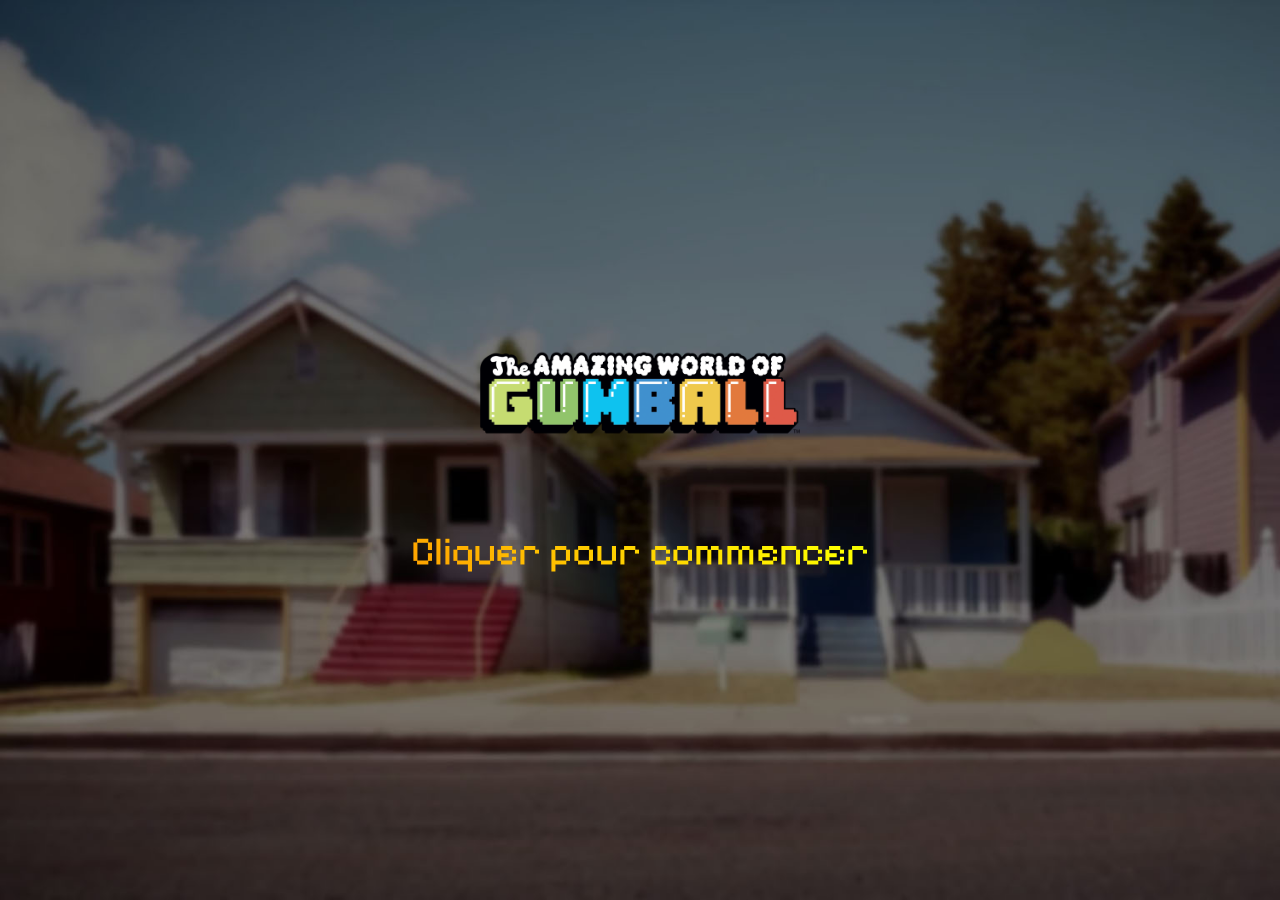
<file: index.html>
<!DOCTYPE html>
<html lang="en" onclick="jouerAudio()">
<head>
    <meta charset="UTF-8">
    <meta name="viewport" content="width=device-width, initial-scale=1.0">
    <title>Gumball</title>
    <link rel="stylesheet" type="text/css" href="CSS/style_accueil.css" />
    <link rel="stylesheet" type="text/css" href="CSS/w3_library.css" />
    <script src="Javascript/JS_accueil.js"></script>


</head>
<body>
  <img id="Logo" src="Images/Logo.png">
  <br><br>

  <p id="startText" onclick="showButtons()" data-text="Cliquer pour commencer" style="cursor:pointer;">Cliquer pour commencer</p>


    <div class="Center Border hidden">
      <a class="BouttonCentre" onclick="NewGame()" href="configurateur.html">Débuter une nouvelle partie</a>
    </div>
    <br><br>
    <div class="Center Border hidden">
      <a class="BouttonCentre" href="entree.html">Continuer la partie en cours</a>
    </div>
  
</body>
</html>
</file>
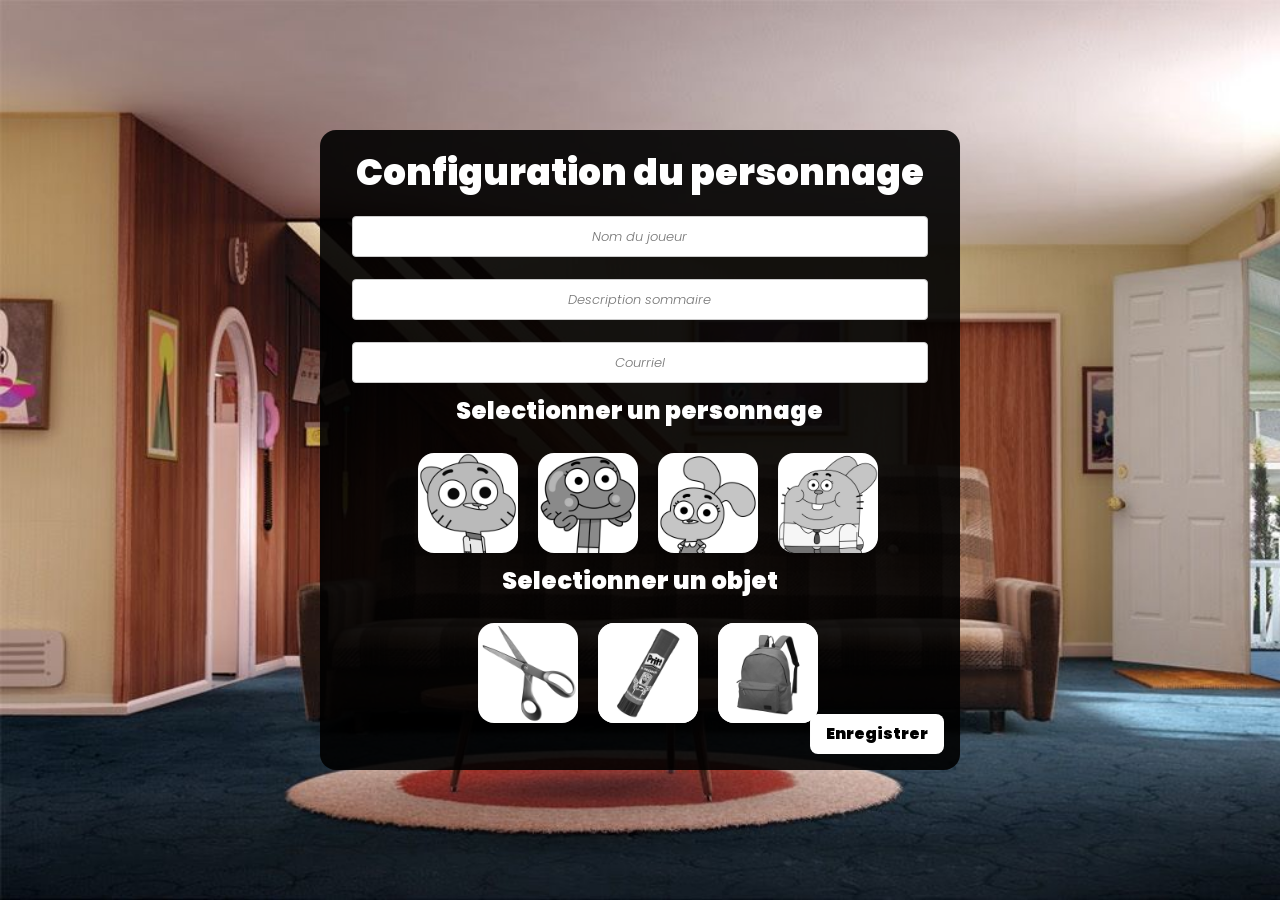
<file: configurateur.html>
<!DOCTYPE html>
<html lang="fr-ca">
<head>
  <meta charset="UTF-8">
  <meta name="viewport" content="width=device-width, initial-scale=1.0">
  <title>Configurateur</title>
  <link rel="stylesheet" href="CSS/style_configurateur.css">    
  <link rel="stylesheet" href="CSS/w3_library.css">
  <script src="Javascript/JS_configurateur.js"></script>
  
</head>
<style>
/* HIDE RADIO */
[type=radio] { 
  position: absolute;
  display: none;

}

/* CHECKED STYLES */
[type=radio]:checked + img {
  filter: grayscale(0);
}

  input{
    font-family: Poppins;
    font-weight:700;
    text-align: center;
  }

  input::placeholder{
    font-style: italic;
    font-weight:300;
    font-family: Poppins;
    font-size: small;
  }

  h1,h2,h3,h4,h5,h6 {font-family: Poppins;
  font-weight: 900;}

  button{
  font-size: medium;
  }

  

</style>

<body>

  <img id="Gumball" src="Images/Gumball.png" alt="">

  <img id="Darwin" src="Images/Darwin.png" alt="">

  <img id="Anais" src="Images/Anais.png" alt="">

  <img id="Richard" src="Images/Richard.png" alt="">
  

  <div class="w3-container  w3-widht w3-display-middle w3-half w3-round-xlarge Background w3-text-white" style="height: 640px;">

    <h1 class="h1 w3-center w3-margin">Configuration du personnage</h1>

    <form class="w3-container w3-center" action="configurateur.html" method="post">
      
      <input id="Nom-du-joueur"placeholder="Nom du joueur" type="text" class="w3-input w3-border w3-round" required>
      <br>
      <input id="Desciption-sommaire" placeholder="Description sommaire" type="text" class="w3-input w3-border w3-round" required>
      <br>
      <input id="courriel" placeholder="Courriel" type="email" class="w3-input w3-border w3-round" required>
      <h3>Selectionner un personnage</p>
     
     
     
     
      <div >     
        <label>
        <input onclick="SelectionnerPersonnage()" type="radio" name="personnage" value="Gumball" required>
        <img src="Images/Gumball_logo.png" class="w3-grayscale-max w3-light-grey w3-round-xlarge w3-margin-left Img" alt="Gumball">
      </label>

      <label>
        <input onclick="SelectionnerPersonnage()" id="Darwin" type="radio" name="personnage" value="Darwin" required>
        <img src="Images/Darwin_logo.png" class="w3-grayscale-max w3-light-grey w3-round-xlarge w3-margin-left Img" alt="Darwin">
      </label>

      <label>
        <input onclick="SelectionnerPersonnage()" id="Anais" type="radio" name="personnage" value="Anais" required>
        <img src="Images/Anais_logo.png" class="w3-grayscale-max w3-light-grey w3-round-xlarge w3-margin-left Img" alt="Anais">
      </label>

      <label>
        <input onclick="SelectionnerPersonnage()" id="Richard" type="radio" name="personnage" value="Richard" required>
        <img src="Images/Richard_logo.png" class="w3-grayscale-max w3-light-grey w3-round-xlarge w3-margin-left Img" alt="Richard">
      </label>




    </div>
      <h3>Selectionner un objet</p>
      <div>

        <label>
          <input onclick="SelectionnerObjet()" type="radio" name="Objet" value="Ciseau" required>
          <img src="Images/Ciseau.png" class="w3-grayscale-max w3-light-grey w3-round-xlarge w3-margin-left Img" alt="Ciseau">
        </label>

        <label>
          <input onclick="SelectionnerObjet()" type="radio" name="Objet" value="BatonDeColle" required>
          <img src="Images/BatonDeColle.png" class="w3-grayscale-max w3-light-grey w3-round-xlarge w3-margin-left Img" alt="BatonDeColle">
        </label>

        <label>
          <input onclick="SelectionnerObjet()" type="radio" name="Objet" value="SacADos" required>
          <img src="Images/SacADos.jpg" class="w3-grayscale-max w3-light-grey w3-round-xlarge w3-margin-left Img" alt="SacADos">
        </label>

    </div>
      <br>
      <button class="w3-button w3-white w3-round-large w3-display-bottomright w3-margin" onclick="Validation()" type="button">Enregistrer</button>

      
    </form>
  

  </div>

</body>
</html>
</file>
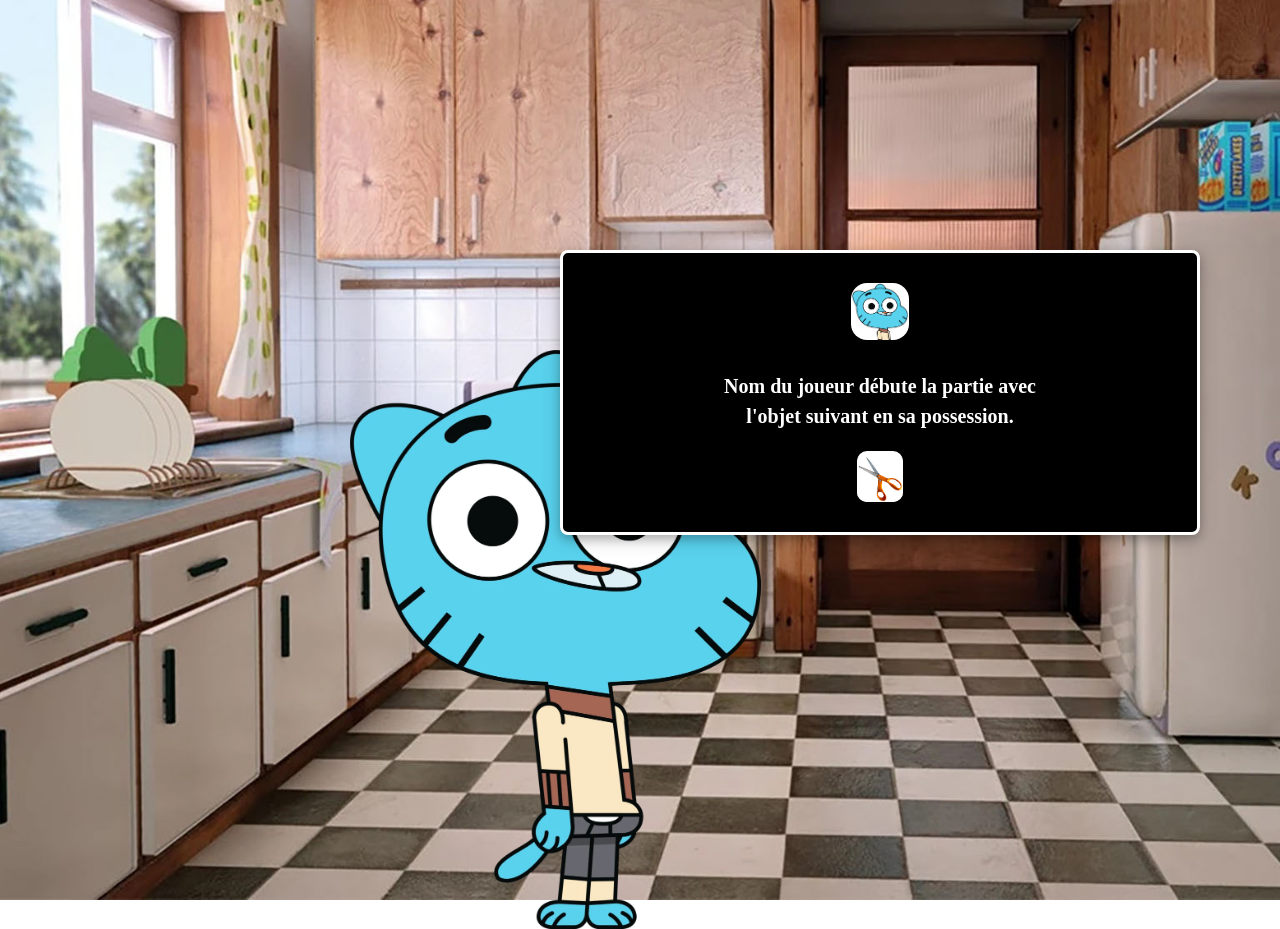
<file: entree.html>
<!DOCTYPE html>
<html lang="en">
<head>
    <meta charset="UTF-8">
    <meta name="viewport" content="width=device-width, initial-scale=1.0">
    <title>entrée</title>
    <link rel="stylesheet" href="./CSS/style.entree.css">
    <link rel="stylesheet" href="./CSS/w3_library.css">
    <script type="text/javascript" src="Javascript/JS_entree.js"></script>
</head>
<body>

        <img class="character-image" alt="character-image" src="./Images/Gumball.png"/>
        <div class="w3-card-4 w3-black w3-round-large" style="width:50%; margin: 250px auto; margin-right:80px; padding: 30px ; text-align: center;">

            <img src="Images/Gumball_logo.png" class=" w3-round-xlarge Img w3-white" alt="Character_Selected" style="width: 10%;">

            <div class="character_name">Gumball Watterson</div>
            <div class="email">gumballgaming@gmail.com</div>
            <div class="character_summary">Gumball est un chat joyeux, aventureux et parfois naïf qui se met souvent dans le pétrin avec ses amis et sa famille. Gumball est un chat créatif et imaginatif qui aime s’amuser et faire des blagues, mais il a aussi un bon cœur et se soucie profondément de ses proches.</div>

            <div class="w3-container w3-center">
                <p>Nom du joueur débute la partie avec <br> l'objet suivant en sa possession.</p>
            </div>

            <img src="./Images/Ciseau.png" class=" w3-round-xlarge Img w3-white" alt="Object Icon" style="width:8%; padding-top: 5px;border-radius: 10px;">
            
        </div>
</body>
</html>
</file>
<file: CSS/style_accueil.css>
@import url("https://fonts.googleapis.com/css2?family=Poppins:wght@800&display=swap");
@import url("https://fonts.googleapis.com/css2?family=Pixelify+Sans&display=swap");

.hidden {
  display: none;
}

body {
  background-image: url("../Images/Maison_black.jpg");
  background-repeat: no-repeat;
  background-attachment: fixed;
  background-size: cover;
}
#Logo {
  display: block;
  margin-left: auto;
  margin-right: auto;
  width: 25%;
  margin-top: 350px;
}
.BouttonCentre {
  text-decoration: none;
  padding: 10px;
  background-color: rgb(255, 255, 255);
  color: black;
  font-family: Poppins;
  border-radius: 10px;
  border: 2px;
  border-color: black;
  border-style: solid;
}
.BouttonCentre:hover {
  background-color: rgb(219, 219, 219);
}
.Center {
  text-align: center;
}
#ClickableBody {
  width: 1920px;
  height: 950px;
  top: 0px;
  position: absolute;
}
@keyframes rainbow {
  0% {
    background-position: 100% 0%;
  }
  100% {
    background-position: 0% 100%;
  }
}

@keyframes bounce {
  0%, 20%, 50%, 80%, 100% {
      transform: translateY(0);
  }
  40% {
      transform: translateY(-5px);
  }
  60% {
      transform: translateY(-3px);
  }
}

#startText {
  text-align: center;
  font-size: 40px;
  font-family: "Pixelify Sans", sans-serif;
  cursor: pointer;

  background: linear-gradient(
    45deg,
    red,
    orange,
    yellow,
    green,
    blue,
    indigo,
    violet
  );
  background-size: 200% auto; /* this will ensure the animation shows more colors at once */

  -webkit-background-clip: text;
  -webkit-text-fill-color: transparent; /* For non-webkit browsers, ensure text remains transparent */
  color: transparent;

  animation: rainbow 3s linear infinite;
  animation: rainbow 3s linear infinite, bounce 1s infinite;
}
</file>
<file: CSS/style_configurateur.css>
@import url('https://fonts.googleapis.com/css2?family=Poppins:wght@100;200;300;400;500;600;700;800;900&display=swap');

body {
    background-image: url('../Images/Salon.jpg');
    background-repeat: no-repeat;
    background-attachment: fixed;  
    background-size: cover;

  }

.Img{
    width: 100px;
  }
  .Img:hover{
    filter: grayscale(0);
    cursor: pointer;
  }

  .Background{
    background: rgba(0, 0, 0, 0.9);
  }
  
#Gumball{ 
width: 20%;
position: absolute;
top: 380px;
left: 40px;
opacity: 0%;
}

#Darwin{ 
  width: 25%;
  position: absolute;
  top: 450px;
  left: 0px;
  opacity: 0%;
  }

#Anais{ 
  width: 20%;
  position: absolute;
  top: 450px;
  right: 40px;
  opacity: 0%;
  }

#Richard{ 
  width: 23%;
  position: absolute;
  top: 350px;
  right: 30px;
  opacity: 0%;
  }
</file>
<file: CSS/style.entree.css>
@import url("https://fonts.googleapis.com/css2?family=Pixelify+Sans&display=swap");
body {
  background-image: url("../Images/kitchen.jpg");
  background-repeat: no-repeat;
  background-attachment: fixed;
  background-size: cover;
}


.background-image {
  width: 2086px;
  height: 1080px;
  left: -150px;
  top: 0px;
  position: absolute;
}

.blue_background {
  width: 1175px;
  height: 1080px;
  left: 745px;
  top: 0px;
  position: absolute;
  background: #59d2ee;
}

.w3-card-center {
  position: absolute;
  top: 75%;
  left: 70%;
  transform: translate(-50%, -50%);
  width: 35%;
}

.w3-card-4 {
  position: relative;
  border-style: solid;
  z-index: 1000;
}

.w3-container p {
  font-size: 20px;
  font-family: Poppins;
  font-weight: 600;
}

.character_name {
  color: white;
  font-size: 40px;
  font-family: "Pixelify Sans", sans-serif;
}

.email {
  color: white;
  font-size: 20px;
  font-family: Poppins;
  font-weight: 600;
}

.character-image {

  height: 579px;
  left: 350px;
  top: 350px;
  position: absolute;
}

.character_summary {
  color: white;
  font-size: 15px;
  font-family: Poppins;
  font-weight: 600;
  padding-top: 10px;
}

.object-box {
  width: 121px;
  height: 121px;
  left: 1272px;
  top: 834px;
  position: absolute;
  background: #d9d9d9;

}
</file>
